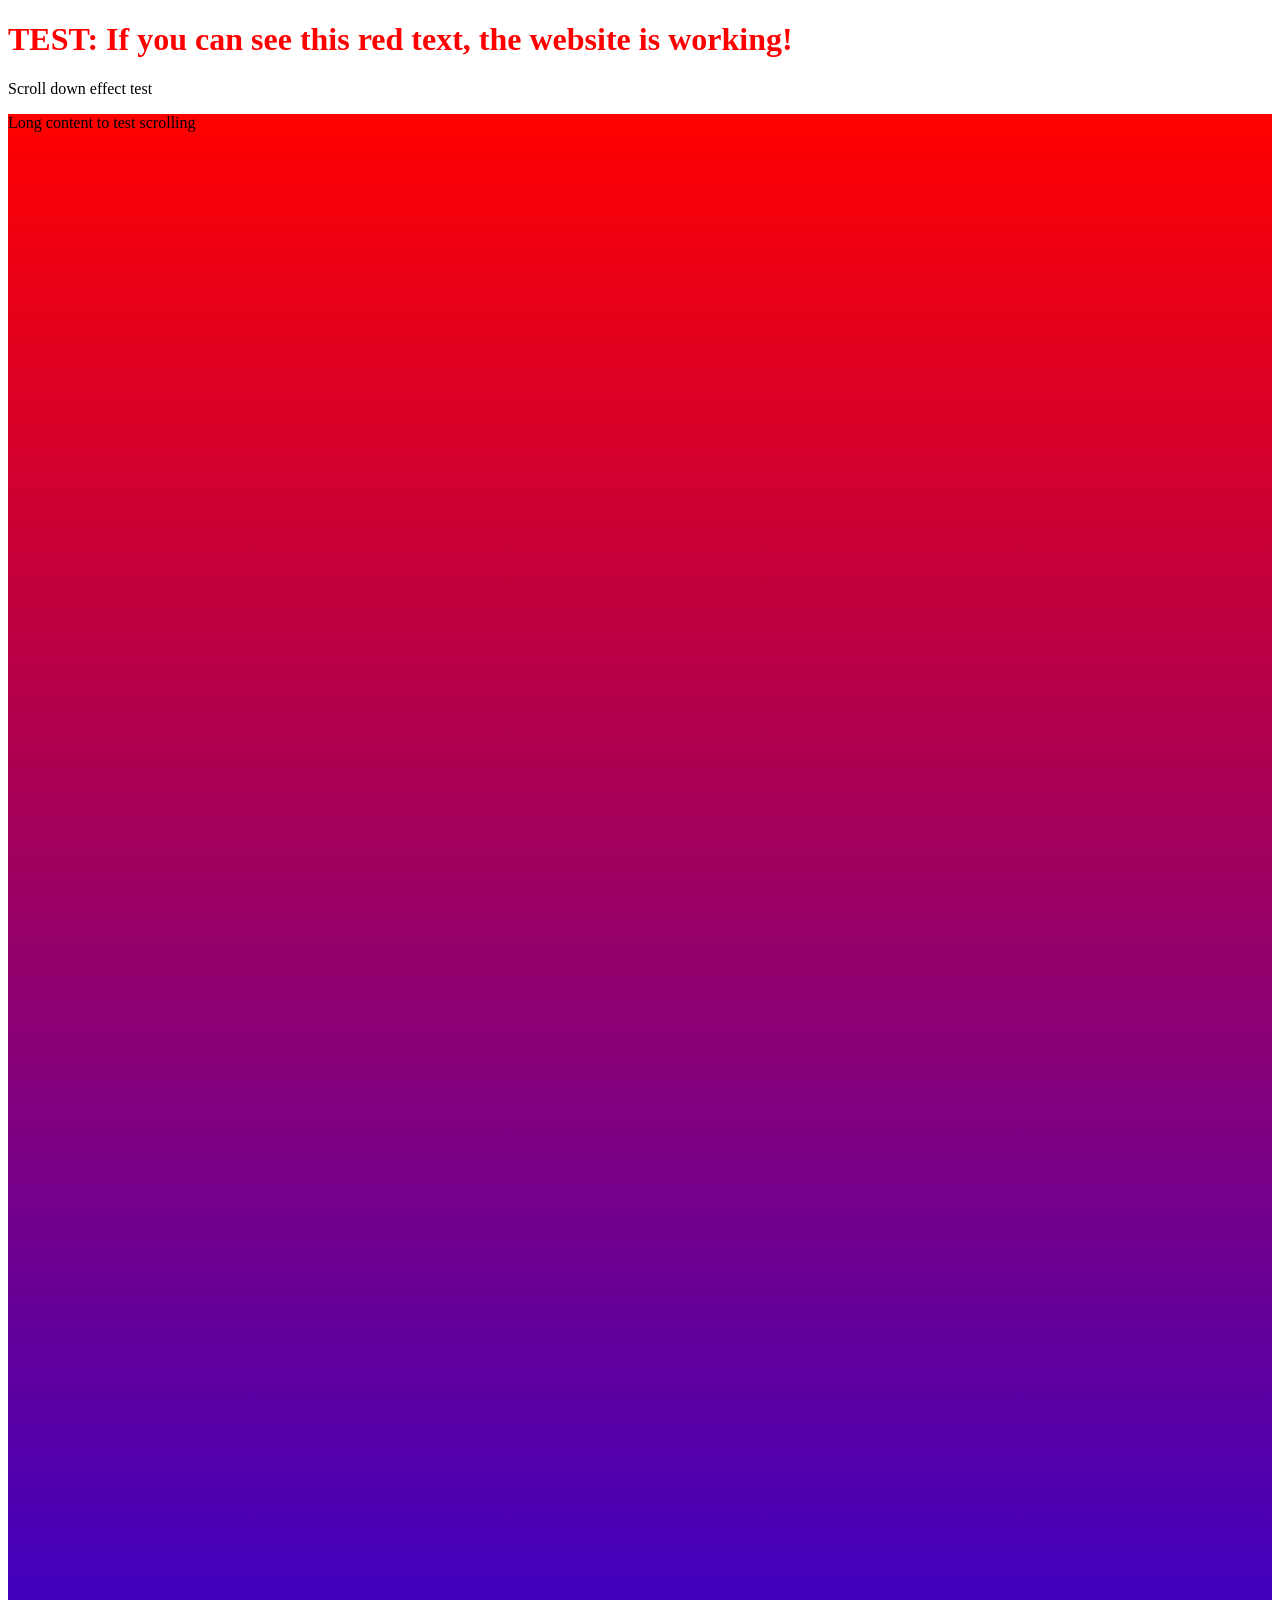
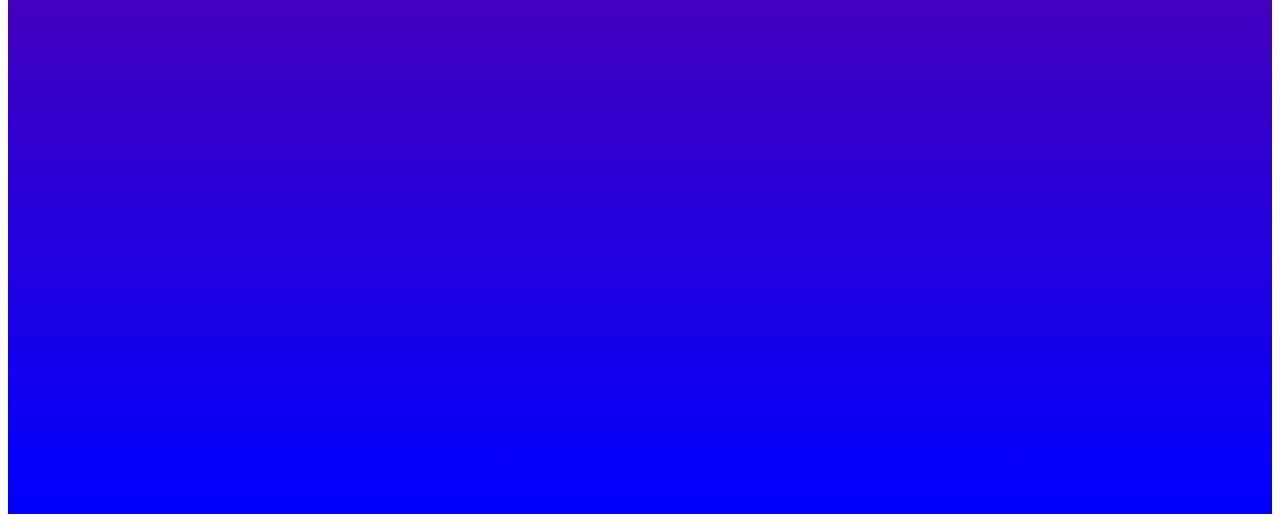
<file: minimal.html>
<!DOCTYPE html><html><body><h1 style="color:red;">TEST: If you can see this red text, the website is working!</h1><p>Scroll down effect test</p><div style="height:2000px; background:linear-gradient(to bottom, red, blue);">Long content to test scrolling</div></body></html>
</file>
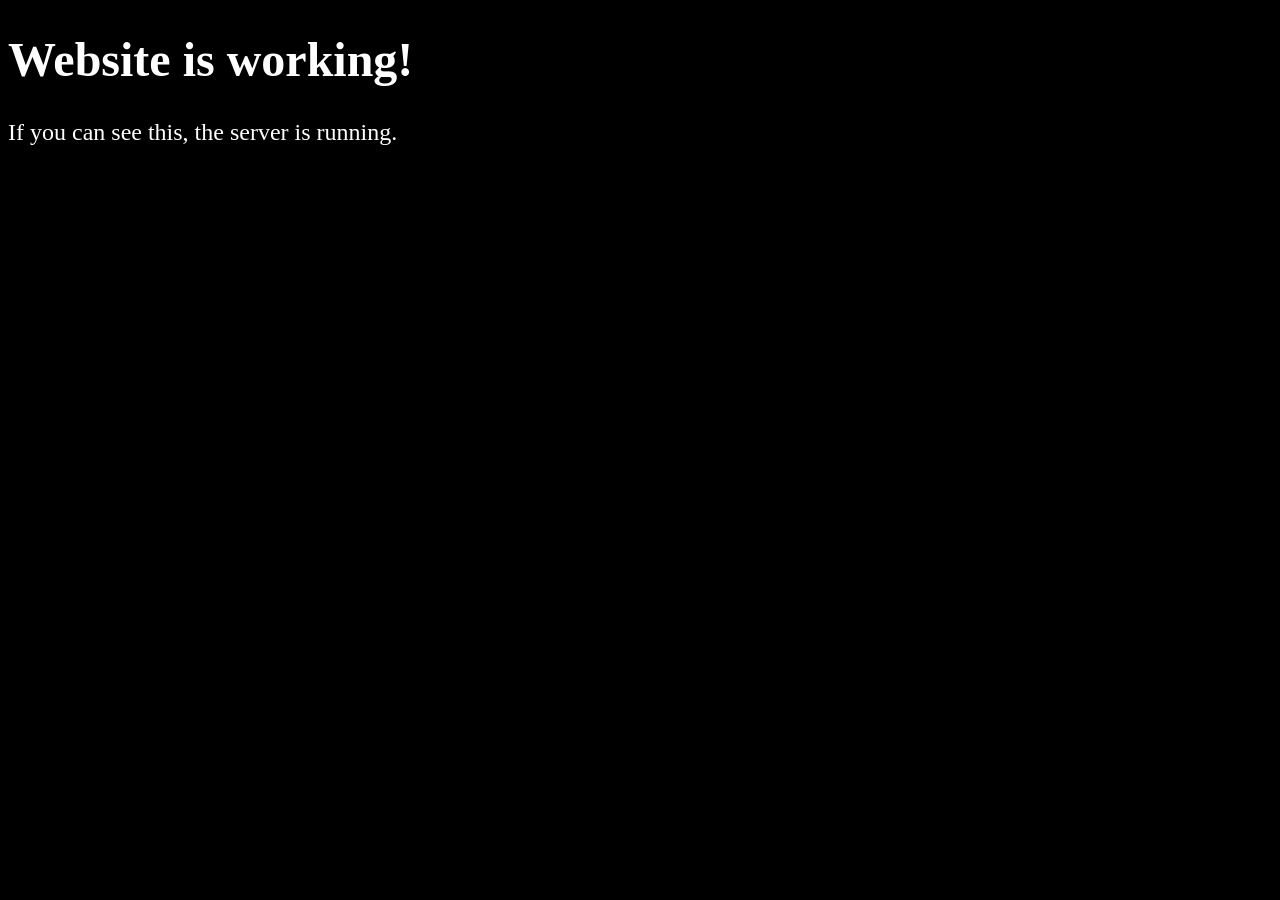
<file: simple.html>
<!DOCTYPE html><html><head><title>Test</title><style>body{background:black;color:white;font-size:24px;}</style></head><body><h1>Website is working!</h1><p>If you can see this, the server is running.</p></body></html>
</file>
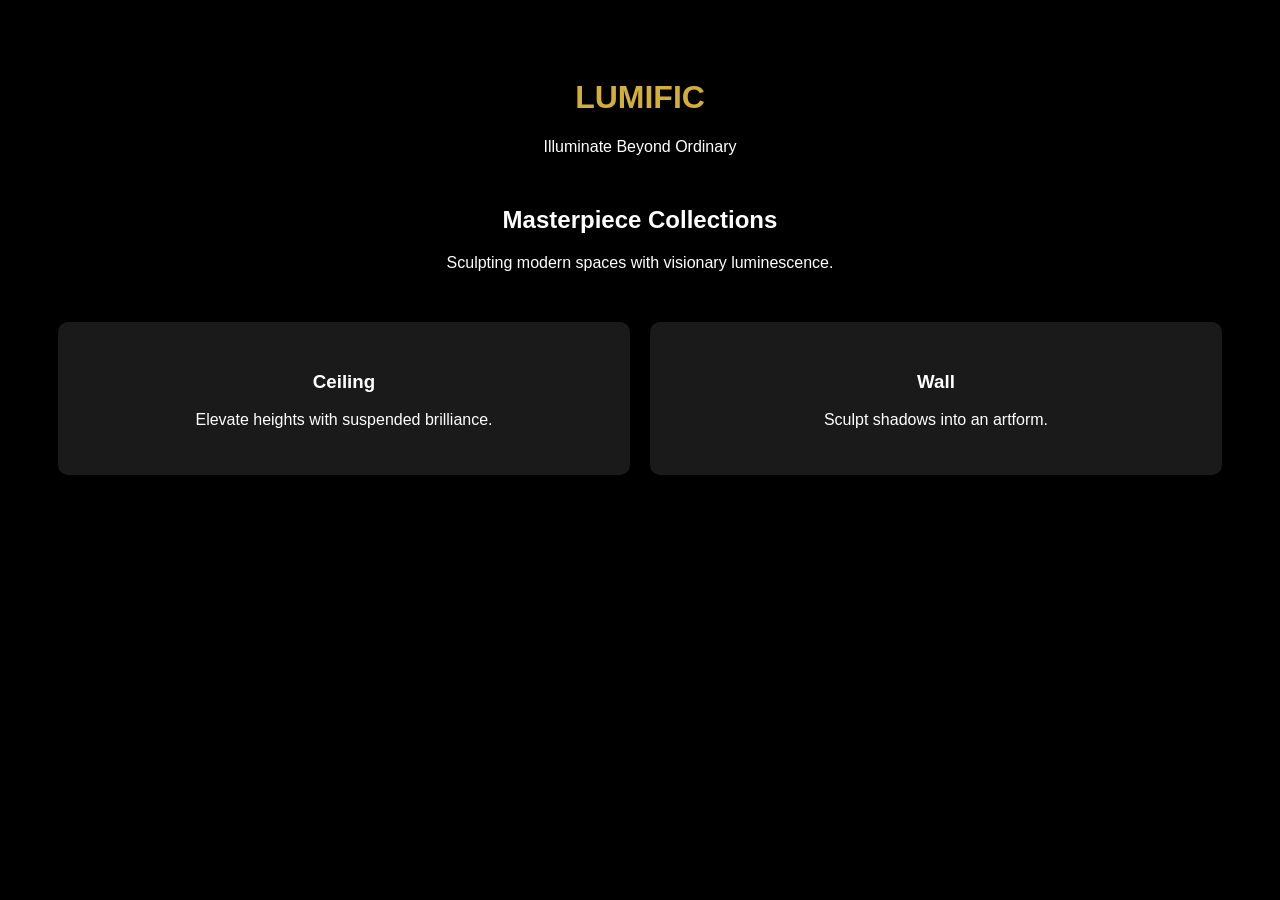
<file: test_no_js.html>
<!DOCTYPE html><html><head><title>Lumific Test</title><style>body{background:#000;color:#fff;font-family:Arial;padding:50px;text-align:center;}h1{color:#d4af37;}</style></head><body><h1>LUMIFIC</h1><p>Illuminate Beyond Ordinary</p><div style="margin:50px 0;"><h2>Masterpiece Collections</h2><p>Sculpting modern spaces with visionary luminescence.</p></div><div style="display:grid;grid-template-columns:repeat(2,1fr);gap:20px;margin:50px 0;"><div style="background:rgba(255,255,255,0.1);padding:30px;border-radius:10px;"><h3>Ceiling</h3><p>Elevate heights with suspended brilliance.</p></div><div style="background:rgba(255,255,255,0.1);padding:30px;border-radius:10px;"><h3>Wall</h3><p>Sculpt shadows into an artform.</p></div></div></body></html>
</file>
